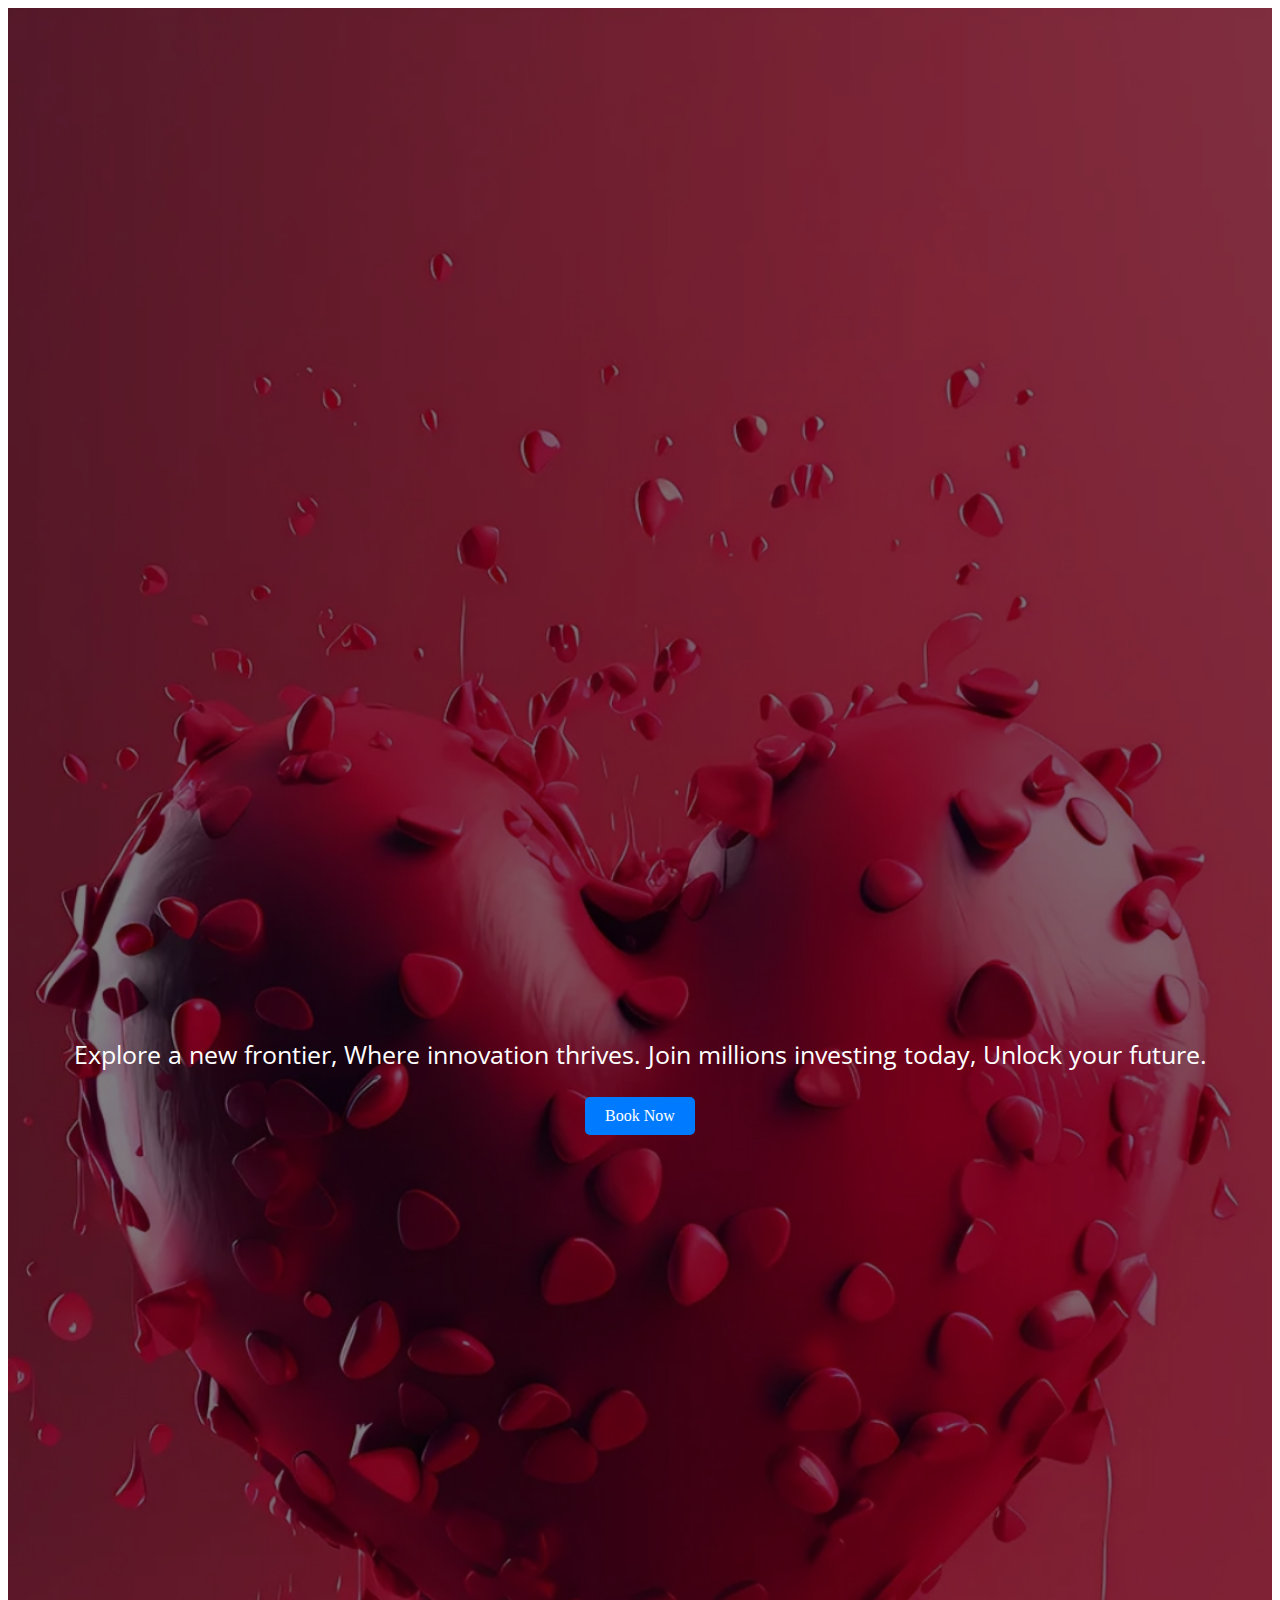
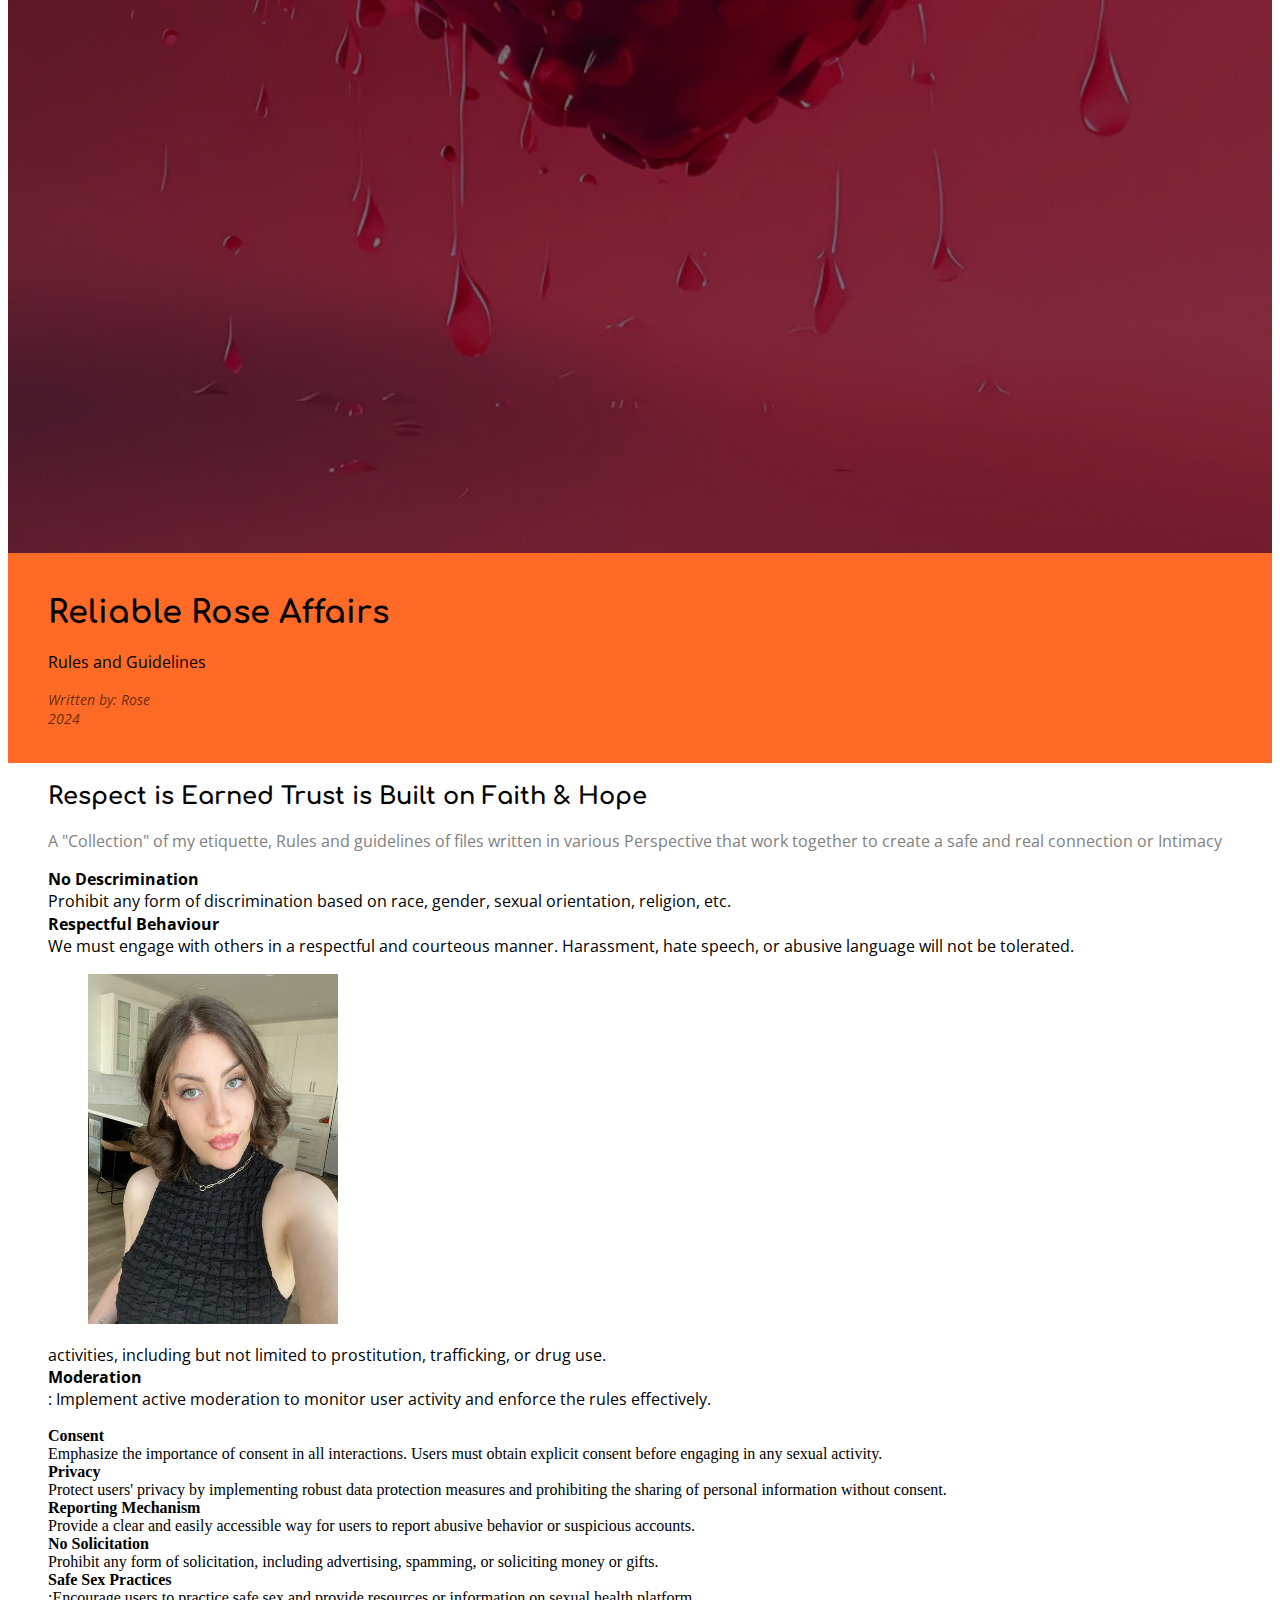
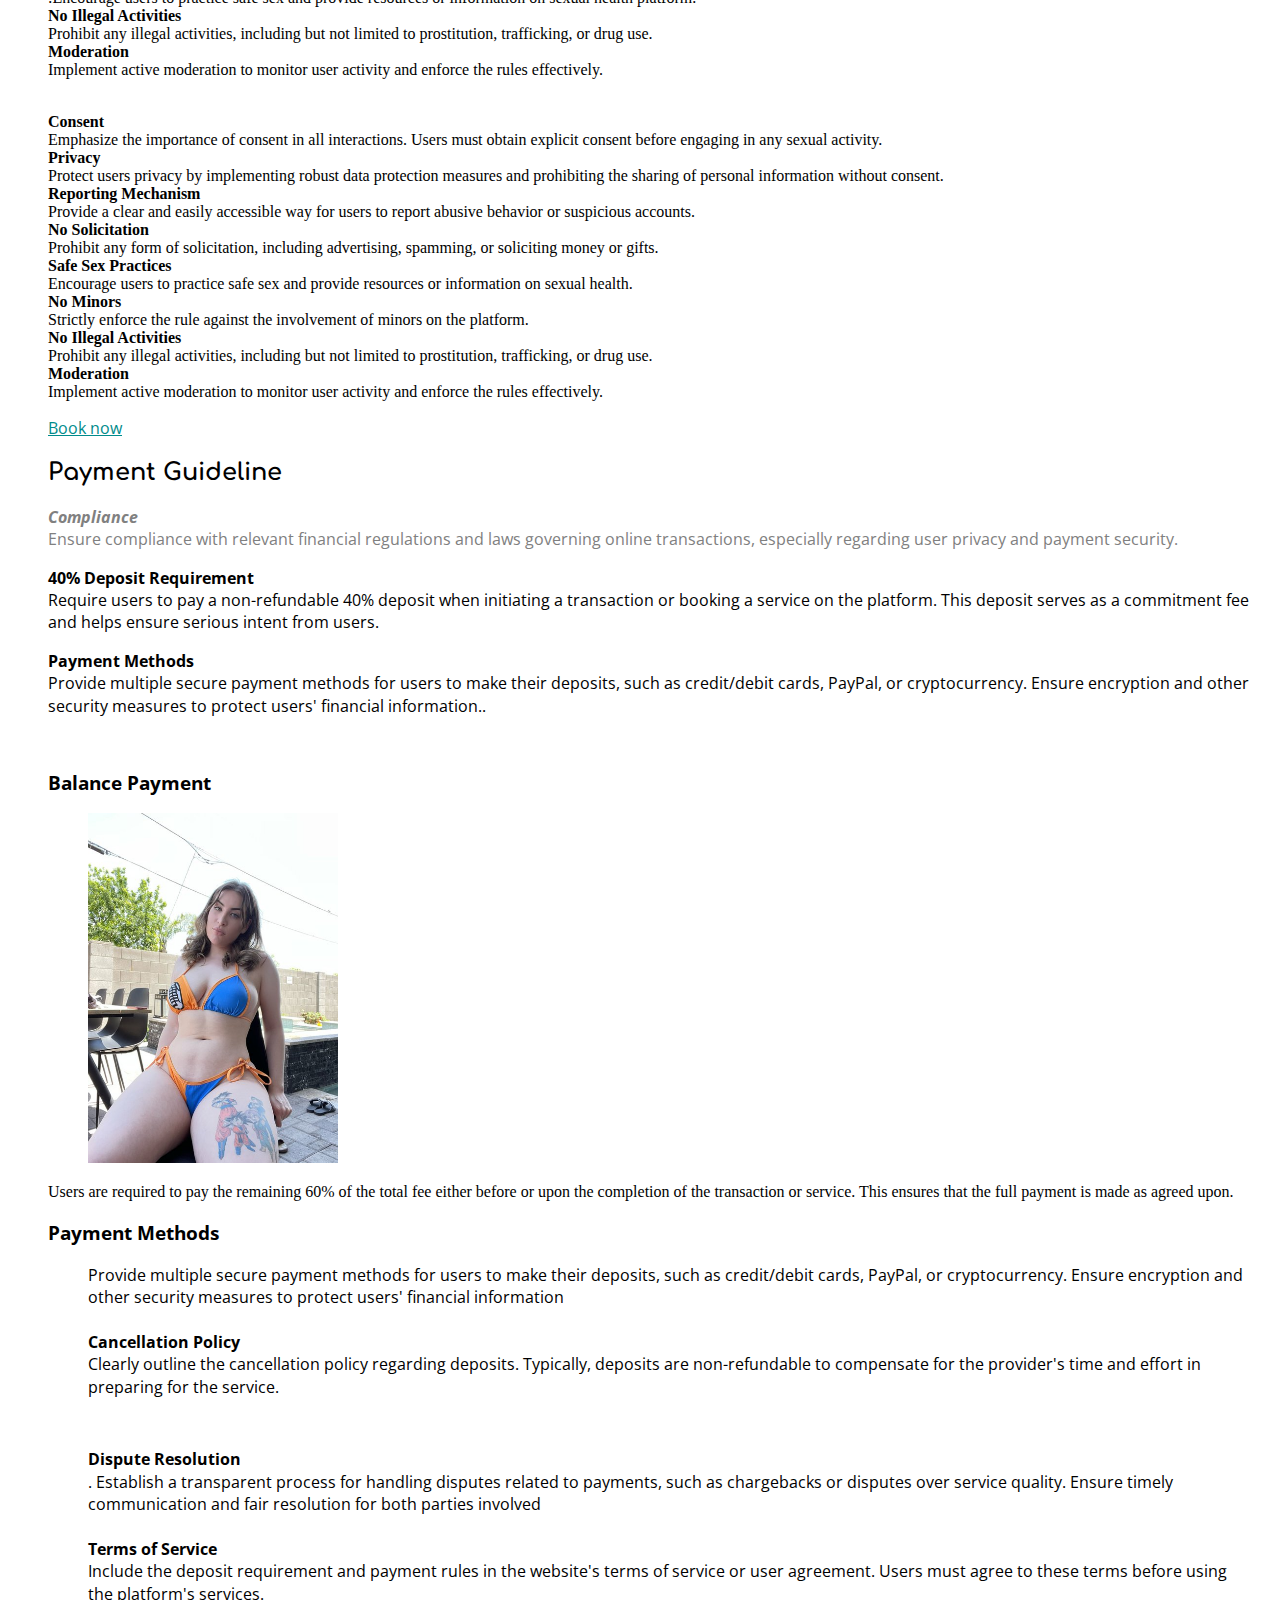
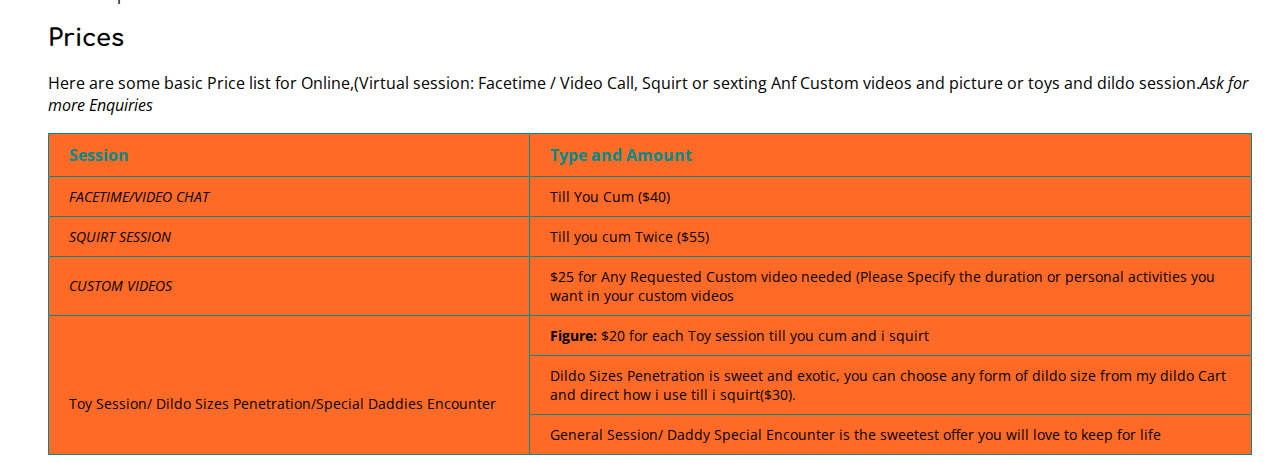
<file: rules.html>
<!DOCTYPE html>
<html lang="en">

<head>
    <title>Rose Affairs Guidelines</title>
    <link rel="stylesheet" type="text/css" href="rules.css" />
    <link href="https://fonts.googleapis.com/css?family=Comfortaa&display=swap" rel="stylesheet">
    <link href="https://fonts.googleapis.com/css?family=Open+Sans&display=swap" rel="stylesheet">
</head>

<body>
  <div class="image-conttainer">
        <img src="5.jpg" alt="Background Image">
        <div class="ooverlay">
      
            <p style="font-size:25px">Explore a new frontier, Where innovation thrives. Join millions investing today, Unlock your future.</p>
             <a href="book.html" class="learn-more-btn">Book Now</a></button>
        </div>
        </div>

    <header>
        <h1>Reliable Rose Affairs</h1>
        <p>Rules and Guidelines</p>
        <p class="author">Written by: Rose <br>
            2024</p>
    </header>

    <main>
        <section id="creating-the-project">
            <h2>Respect is Earned Trust is Built on Faith & Hope</h2>
            <p class="definition">A "Collection" of my etiquette, Rules and guidelines of files written in various
                Perspective that work together to create a safe and real connection or Intimacy</p>
            <p><b>No Descrimination</b><br>Prohibit any form of discrimination based on race, gender, sexual orientation, religion, etc.<br>
                <b>Respectful Behaviour</b><br>
                We must engage with others in a respectful and courteous manner. Harassment, hate speech, or abusive language will not be tolerated.</p>
            <figure>
                <img src="pic.jpg" alt="girl" width="250px" height="350px">
            </figure>
            <p> activities, including but not limited to prostitution, trafficking, or drug use.<br><b>Moderation</b><br>: Implement active moderation to monitor user activity and enforce the rules effectively.</p>
                <b>Consent</b> <br>Emphasize the importance of consent in all interactions. Users must obtain explicit consent before engaging in any sexual activity.<br><b>Privacy</b><br>Protect users' privacy by implementing robust data protection measures and prohibiting the sharing of personal information without consent.<br><b>Reporting Mechanism</b><br> Provide a clear and easily accessible way for users to report abusive behavior or suspicious accounts.<br><b>No Solicitation</b><br> Prohibit any form of solicitation, including advertising, spamming, or soliciting money or gifts.<br><b>Safe Sex Practices</b><br>:Encourage users to practice safe sex and provide resources or information on sexual health platform.<br><b>No Illegal Activities</b><br> Prohibit any illegal activities, including but not limited to prostitution, trafficking, or drug use.<br><b>Moderation</b><br> Implement active moderation to monitor user activity and enforce the rules effectively.</p>
                <br><b>Consent</b> <br>Emphasize the importance of consent in all interactions. Users must obtain explicit consent before engaging in any sexual activity.<br><b>Privacy</b><br>Protect users privacy by implementing robust data protection measures and prohibiting the sharing of personal information without consent.<br><b>Reporting Mechanism</b><br> Provide a clear and easily accessible way for users to report abusive behavior or suspicious accounts.<br><b>No Solicitation</b><br>Prohibit any form of solicitation, including advertising, spamming, or soliciting money or gifts.<br><b>Safe Sex Practices</b><br>Encourage users to practice safe sex and provide resources or information on sexual health.<br><b>No Minors</b><br> Strictly enforce the rule against the involvement of minors on the platform.<br><b>No Illegal Activities</b><br> Prohibit any illegal activities, including but not limited to prostitution, trafficking, or drug use.<br><b>Moderation</b><br> Implement active moderation to monitor user activity and enforce the rules effectively.</p>
            

            <a href="#html-tags">
                <p class="link">Book now</p>
            </a>
        </section>

        <section id="html-doc-head">
            <h2>Payment Guideline</h2>
            <p class="definition"><em><b>Compliance</b></em><br> Ensure compliance with relevant financial regulations and laws governing online transactions, especially regarding user privacy and payment security.<br></p>
            <p><b>40% Deposit Requirement</b><br> Require users to pay a non-refundable 40% deposit when initiating a transaction or booking a service on the platform. This deposit serves as a commitment fee and helps ensure serious intent from users.<br></p>
            
            <p><b>Payment Methods</b><br> Provide multiple secure payment methods for users to make their deposits, such as credit/debit cards, PayPal, or cryptocurrency. Ensure encryption and other security measures to protect users' financial information..</p><br>

            <h3>Balance Payment</h3>
            <p class="indent"> <em></em> </p>
            <figure>
                <img src="p6.jpg" alt="girl" width="250px" height="350px"></figure>
Users are required to pay the remaining 60% of the total fee either before or upon the completion of the transaction or service. This ensures that the full payment is made as agreed upon.</p>


            <h3> Payment Methods</h3>
            <p class="indent">
                Provide multiple secure payment methods for users to make their deposits, such as credit/debit cards, PayPal, or cryptocurrency. Ensure encryption and other security measures to protect users' financial information 
                <br /><br /><b>Cancellation Policy</b><br>
                Clearly outline the cancellation policy regarding deposits. Typically, deposits are non-refundable to compensate for the provider's time and effort in preparing for the service.</p><br>
            
            <p class="indent"><b>Dispute Resolution</b><br>. Establish a transparent process for handling disputes related to payments, such as chargebacks or disputes over service quality. Ensure timely communication and fair resolution for both parties involved
                <br><br><b>Terms of Service</b><br>Include the deposit requirement and payment rules in the website's terms of service or user agreement. Users must agree to these terms before using the platform's services. </p>

        </section>

        <section id="html-tags">
            <h2>Prices</h2>
            <p>Here are some basic Price list for Online,(Virtual session: Facetime / Video Call, Squirt or sexting Anf Custom videos and picture or toys and dildo session.<em>Ask for more Enquiries</em></p>

            <table>
                <col style="width:40%">
                <col style="width:60%">
                <tr>
                    <th>Session</th>
                    <th>Type and Amount</th>
                </tr>
                <tr>
                    <td><em>FACETIME/VIDEO CHAT</em></td>
                    <td>Till You Cum 
                    ($40)
                    </td>
                </tr>
                <tr>
                    <td><em>SQUIRT SESSION</em></td>
                    <td>Till you cum Twice ($55)
                    </td>
                </tr>
                <tr>
                    <td><em>CUSTOM VIDEOS</em></td>
                    <td>$25 for Any Requested Custom video needed (Please Specify the duration or personal activities you want in your custom videos
                    </td>
                </tr>
                <tr>
                    <td rowspan="3";<em><br><br>
                        Toy Session/ Dildo Sizes Penetration/Special Daddies Encounter</td>
                    <td><b>Figure:</b> $20 for each Toy session till you cum and i squirt
                    </td>
                </tr>
                <tr>
                    <td><b></b> Dildo Sizes Penetration is sweet and exotic, you can choose any form of dildo size from my dildo Cart and direct how i use till i squirt($30).</td>
                </tr>
                <tr>
                    <td>General Session/ Daddy Special Encounter  is the sweetest offer you will love to keep for life</td>
                </tr>
            </table>

        </section>
    </main>
</body>

</html>
</file>
<file: rules.css>
/* Defaults */

h1 {
    font-family: 'Comfortaa', cursive;
}

h2 {
    font-family: 'Comfortaa', cursive;
}

h3 {
    font-family: 'Open Sans', sans-serif;
}

p {
    font-family: 'Open Sans', sans-serif;
    line-height: 1.4;
}

li {
    font-family: 'Open Sans', sans-serif;
}

a {
    color: darkcyan;
}

pre {
    padding-left: 40px;
}



/* Sections */

header {
    background-color: #ff6b26;
    padding-left: 40px;
    padding-top: 20px;
    padding-bottom: 20px;
}
.image-conttainer {
    position: relative;
    width: 100%;
  
}

/* Image styles */
.image-conttainer img {
    width: 100%;
    height: auto;
    display: block;
}

/* Overlay styles */
.ooverlay {
    position: absolute;
    top: 0;
    left: 0;
    width: 100%;
    height: 100%;
    background-color: rgba(0, 0, 0, 0.5); /* Overlay background color with transparency */
    color: #fff; /* Text color */
    display: flex;
    flex-direction: column;
    justify-content: center;
    align-items: center;
    padding: 20px;
    box-sizing: border-box;
}

.ooverlay h1 {
    font-size: 36px;
    margin-bottom: 10px;
}

.ooverlay p {
    font-size: 18px;
    text-align: center;
}
.learn-more-btn {
    background-color: #007bff; /* Button color */
    color: #fff;
    margin-bottom: 15px;
    padding: 10px 20px;
    border: none;
    border-radius: 5px;
    cursor: pointer;
    text-decoration: none;
    transition: background-color 0.3s ease;
}

.learn-more-btn:hover {
    background-color: #0056b3; /* Darker color on hover */
}

main {
    padding-left: 40px;
    padding-right: 20px;
}

/* Paragraph tags */

p.author {
    font-size: 14px;
    opacity: .6;
    font-style: italic;
}

p.definition {
    color: grey;
}

p.indent {
    padding-left: 40px;
}

/* Table */

table, th, td {
    border: 1px solid darkcyan;
    border-collapse: collapse;
    background-color: #ff6b26;
    font-family: 'Open Sans', sans-serif;
    text-align: left;
    vertical-align: center;
    padding: 10px;
    padding-left: 20px;
}

table {
    width: 100%
}

th {
    color: darkcyan;
}

td {

    font-size: 14px;
}
</file>
